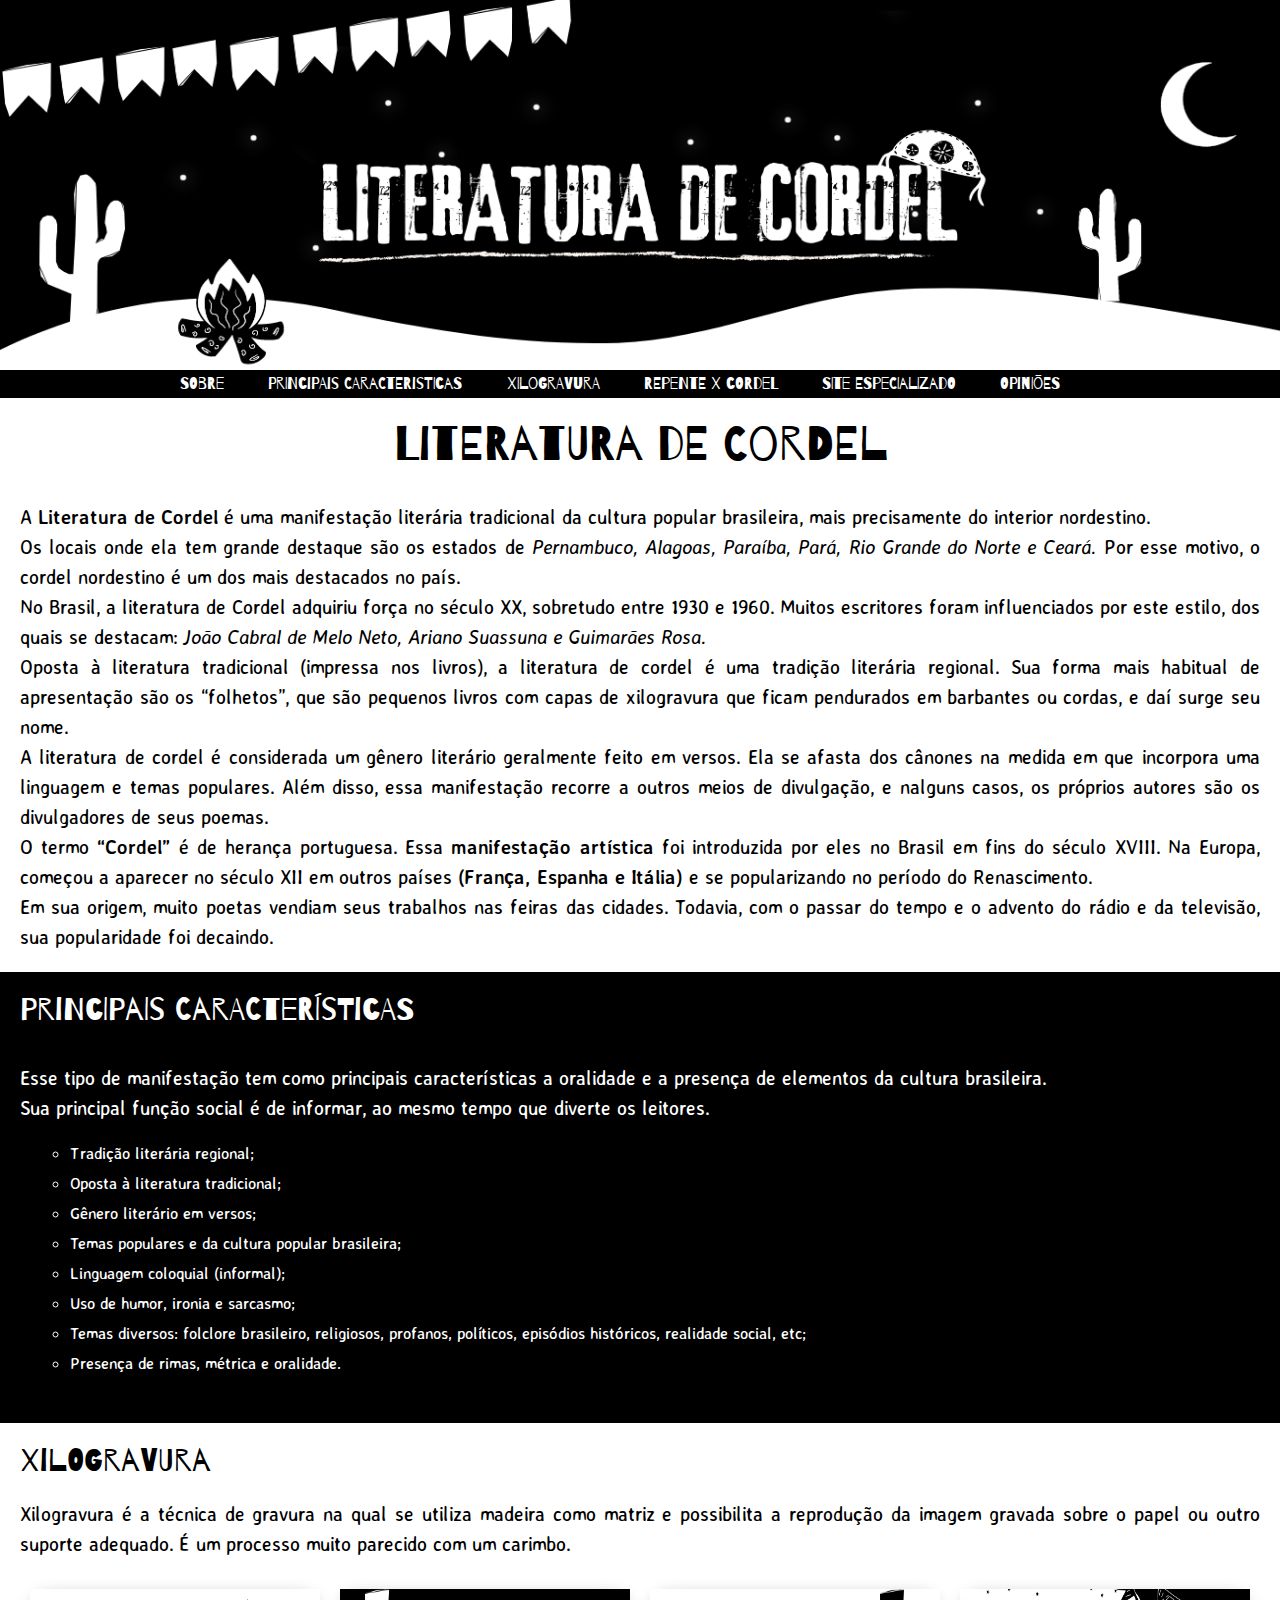
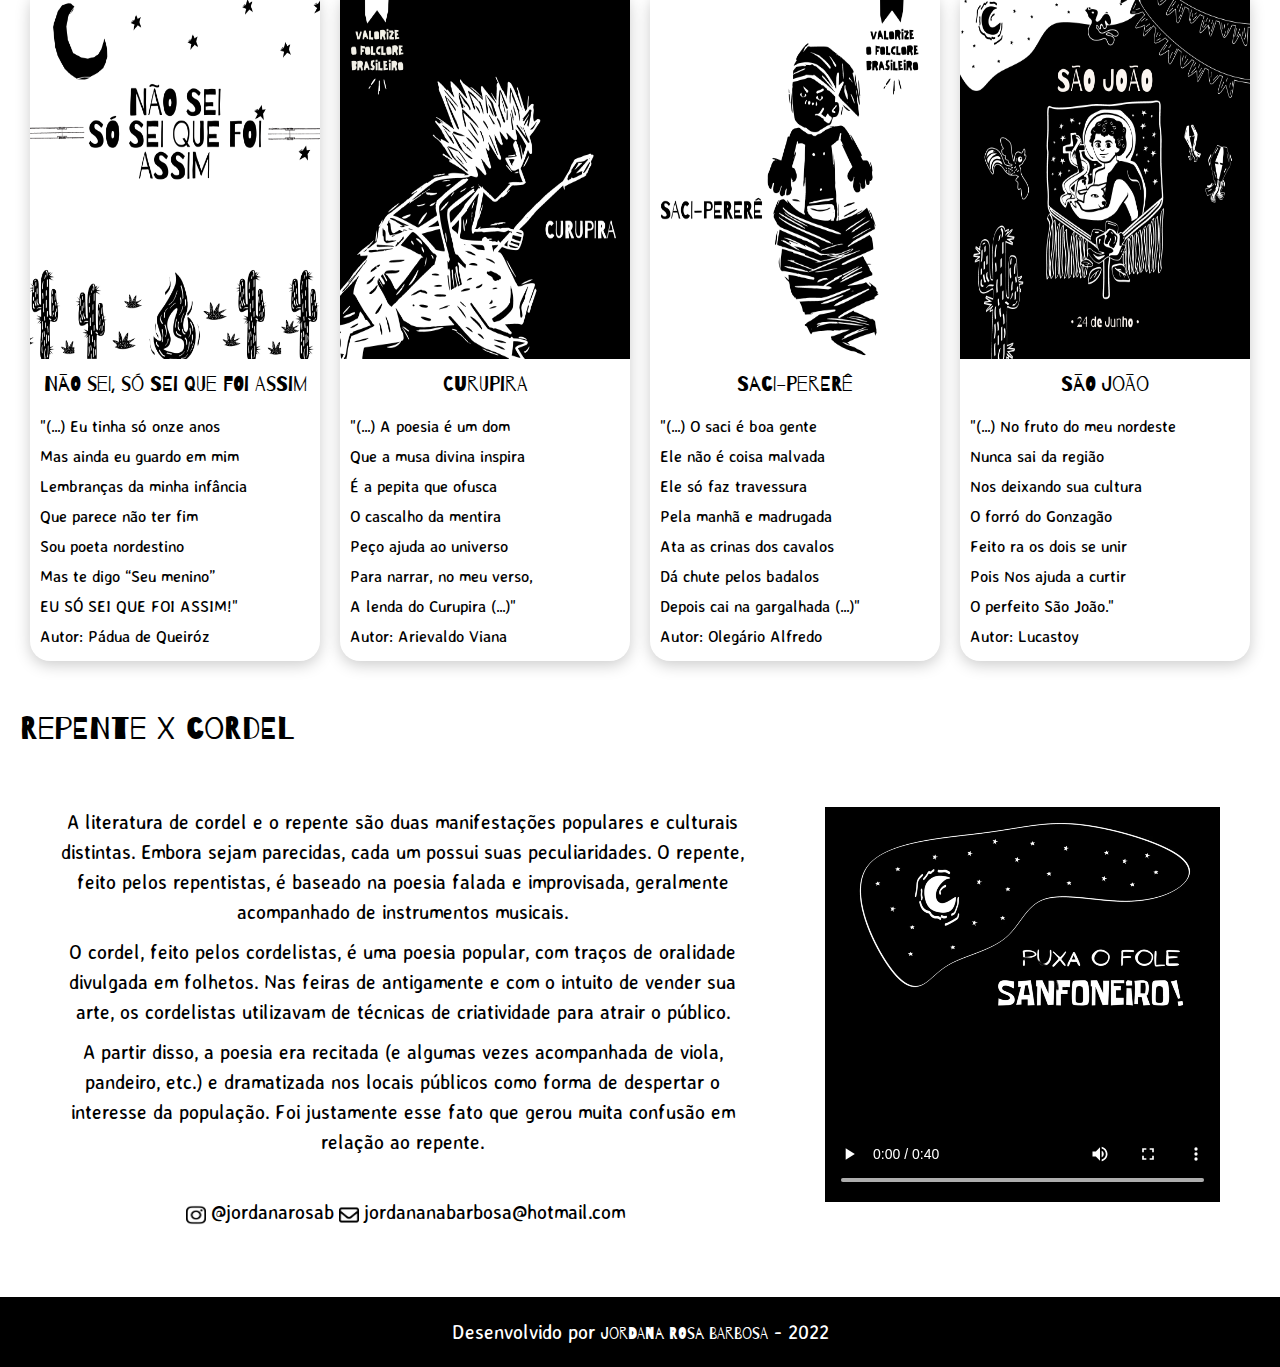
<file: index.html>
<!DOCTYPE html>
<html lang="pt-br">
<head>
	<title>Literatura de Cordel</title>
	<meta charset="utf-8"/>
	<meta name="author" content="Jordana Rosa">
	<meta name="keywords" content="xilogravura, manifestação literaria, folheto de cordel, rimada, rima">
	<meta name="description" content="Literatura de cordel também conhecida no Brasil como folheto, literatura popular em verso, ou simplesmente cordel, é um gênero literário popular escrito frequentemente na forma rimada, originado em relatos orais e depois impresso em folhetos.">
	<link rel="stylesheet" type="text/css" href="estilo.css" />
	<link href="https://fonts.googleapis.com/css2?family=Averia+Sans+Libre&family=Barrio&display=swap" rel="stylesheet">
	
</head>
<body>

	<header>
		<img src="img/banner.png" alt="Foto com cactos, bandeiras, céu estrelado, e nome literatura de cordel"/>
	</header>
	
	<nav>
			<a class="a-menu" href="#">SOBRE</a>
			<a class="a-menu" href="#pag-caracteristicas">PRINCIPAIS CARACTERISTICAS 
			<a class="a-menu" href="#pag-xilogravura">XILOGRAVURA</a>			
			<a class="a-menu" href="#pag-RXC">REPENTE X CORDEL</a>
			<a class="a-menu" href="http://www.ablc.com.br/">SITE ESPECIALIZADO</a>
			<a class="a-menu" href="opinioes.html">OPINIÕES</a>
	</nav>

	<article>
		<h1>Literatura de Cordel</h1>
			
		<p>A <strong><span id="txt-preto">Literatura de Cordel</strong></span> é uma manifestação literária tradicional da cultura popular brasileira, mais precisamente do interior nordestino.</p> 
		
		<p>Os locais onde ela tem grande destaque são os estados de <em>Pernambuco, Alagoas, Paraíba, Pará, Rio Grande do Norte e Ceará.</em> Por esse motivo, o cordel nordestino é um dos mais destacados no país.</p>
		
		<p>No Brasil, a literatura de Cordel adquiriu força no século XX, sobretudo entre 1930 e 1960. Muitos escritores foram influenciados por este estilo, dos quais se destacam: <em>João Cabral de Melo Neto, Ariano Suassuna e Guimarães Rosa.</em></p>
		
		<p> Oposta à literatura tradicional (impressa nos livros), a literatura de cordel é uma tradição literária regional. Sua forma mais habitual de apresentação são os “folhetos”, que são pequenos livros com capas de xilogravura que ficam pendurados em barbantes ou cordas, e daí surge seu nome. 
		<p> A literatura de cordel é considerada um gênero literário geralmente feito em versos. Ela se afasta dos cânones na medida em que incorpora uma linguagem e temas populares. Além disso, essa manifestação recorre a outros meios de divulgação, e nalguns casos, os próprios autores são os divulgadores de seus poemas.

		<p> O termo <strong>“Cordel”</strong> é de herança portuguesa. Essa <strong>manifestação artística</strong> foi introduzida por eles no Brasil em fins do século XVIII. Na Europa, começou a aparecer no século XII em outros países <strong>(França, Espanha e Itália)</strong> e se popularizando no período do Renascimento.</p>

		<p> Em sua origem, muito poetas vendiam seus trabalhos nas feiras das cidades. Todavia, com o passar do tempo e o advento do rádio e da televisão, sua popularidade foi decaindo. </p>

	</article>
	
	
	<section id="pag-caracteristicas">
		<h2>Principais características</h2>
		
		<p>Esse tipo de manifestação tem como principais características a oralidade e a presença de elementos da cultura brasileira. <br/>Sua principal função social é de informar, ao mesmo tempo que diverte os leitores.</p>
		<ul>
			<li>Tradição literária regional;</li>	
			<li>Oposta à literatura tradicional;</li>
			<li>Gênero literário em versos;</li>
			<li>Temas populares e da cultura popular brasileira;</li>
			<li>Linguagem coloquial (informal);</li>
			<li>Uso de humor, ironia e sarcasmo;</li>
			<li>Temas diversos: folclore brasileiro, religiosos, profanos, políticos, episódios históricos, realidade social, etc;</li>
			<li>Presença de rimas, métrica e oralidade.</li>
		</ul>		
		</section>
		
		<section id="pag-xilogravura">
				<h2>Xilogravura</h2>
			
				<p>Xilogravura é a técnica de gravura na qual se utiliza madeira como matriz e possibilita a reprodução da imagem gravada sobre o papel ou outro suporte adequado. É um processo muito parecido com um carimbo.</p>
			
			<div id="container">
				<div class="card">
					<img class img-card src="img/1.png"alt="fonte caracterisca com cactos e fogueira" />
					<div class="card-content">

						<h3>Não sei, só sei que foi assim</h3>

					<p>"(...) Eu tinha só onze anos</p>
						<p>Mas ainda eu guardo em mim</p>
						<p>Lembranças da minha infância</p>
						<p>Que parece não ter fim</p>
						<p>Sou poeta nordestino</p>
						<p>Mas te digo “Seu menino”</p>
						<p>EU SÓ SEI QUE FOI ASSIM!"</p>			
						<p>Autor: Pádua de Queiróz</p>
					</p>
						
					</div>
				</div>

				<div class="card">
					<img class img-card src="img/2.png" alt="curupira em cima de um porco com uma flecha na mão"/>
					<div class="card-content">

						<h3>Curupira</h3>

					<p> "(...) A poesia é um dom</p>
						<p>Que a musa divina inspira</p>
						<p>É a pepita que ofusca</p>
						<p>O cascalho da mentira</p>
						<p>Peço ajuda ao universo</p>
						<p>Para narrar, no meu verso,</p>
						<p>A lenda do Curupira (...)"</p>
						<p>Autor: Arievaldo Viana</p>
					</p>
						
					</div>
				</div>

				<div class="card">
					<img class img-card src="img/3.png" alt="saci dentro de um redemoinho"/>
					<div class="card-content">

						<h3>Saci-Pererê</h3>

					<p> "(...) O saci é boa gente
						<p>Ele não é coisa malvada</p>
						<p>Ele só faz travessura</p>
						<p>Pela manhã e madrugada</p>
						<p>Ata as crinas dos cavalos</p>
						<p>Dá chute pelos badalos</p>
						<p>Depois cai na gargalhada (...)"</p>
						<p>Autor: Olegário Alfredo</p>
					</p>
						
					</div>
				</div>

				<div class="card">
					<img class img-card src="img/4.png" alt="placa anunciando o dia de sao joao""/>
					<div class="card-content">

						<h3>São João</h3>

					<p> "(...) No fruto do meu nordeste</p>
						<p>Nunca sai da região</p>
						<p>Nos deixando sua cultura</p>
						<p>O forró do Gonzagão</p>
						<p>Feito ra os dois se unir</p>
						<p>Pois Nos ajuda a curtir</p>
						<p>O perfeito São João."</p>
						<p>Autor: Lucastoy</p>
					</p>
						
					</div>
				</div>

			</div>
				</section>

			<section  id="pag-RXC">	

				<h2>Repente x Cordel</h2>
				<div id="container-rxc">	
						<div class="coluna-logos">
								<p>A literatura de cordel e o repente são duas manifestações populares e culturais distintas. Embora sejam parecidas, cada um possui suas peculiaridades.
								O repente, feito pelos repentistas, é baseado na poesia falada e improvisada, geralmente acompanhado de instrumentos musicais.</p>
								<p>O cordel, feito pelos cordelistas, é uma poesia popular, com traços de oralidade divulgada em folhetos.
								Nas feiras de antigamente e com o intuito de vender sua arte, os cordelistas utilizavam de técnicas de criatividade para atrair o público.</p>
								<p>A partir disso, a poesia era recitada (e algumas vezes acompanhada de viola, pandeiro, etc.) e dramatizada nos locais públicos como forma de despertar o interesse da população. Foi justamente esse fato que gerou muita confusão em relação ao repente.</p>
							
							<div class="container-logos">
								<a href="https://www.instagram.com/jordanarosab" target="_blank">
									<img class="img-icones" src="img/instagram.png" />
								</a>
									<p>@jordanarosab</p>
								<a href="mailto:jordananabarbosa@gmail.com"/>
									<img class="img-icones" src="img/envelope-regular.png" />
								</a>
								<p>jordananabarbosa@hotmail.com</p>
							</div>		
						
				</div>
					<div class="coluna-logos">	

					<video src="img/puxa.mp4" controls autoplay preload="auto" loop>
						Seu navegador não suporta este vídeo!
					</video>
					</div>	
				</div>
			</section>
		<footer>
			<p>Desenvolvido por <a href="https://www.linkedin.com/in/jordana-rosa-barbosa-7b2118124" target="_blank">Jordana Rosa Barbosa</a> - 2022</p>
		</footer>
	
</body>
</html>
</file>
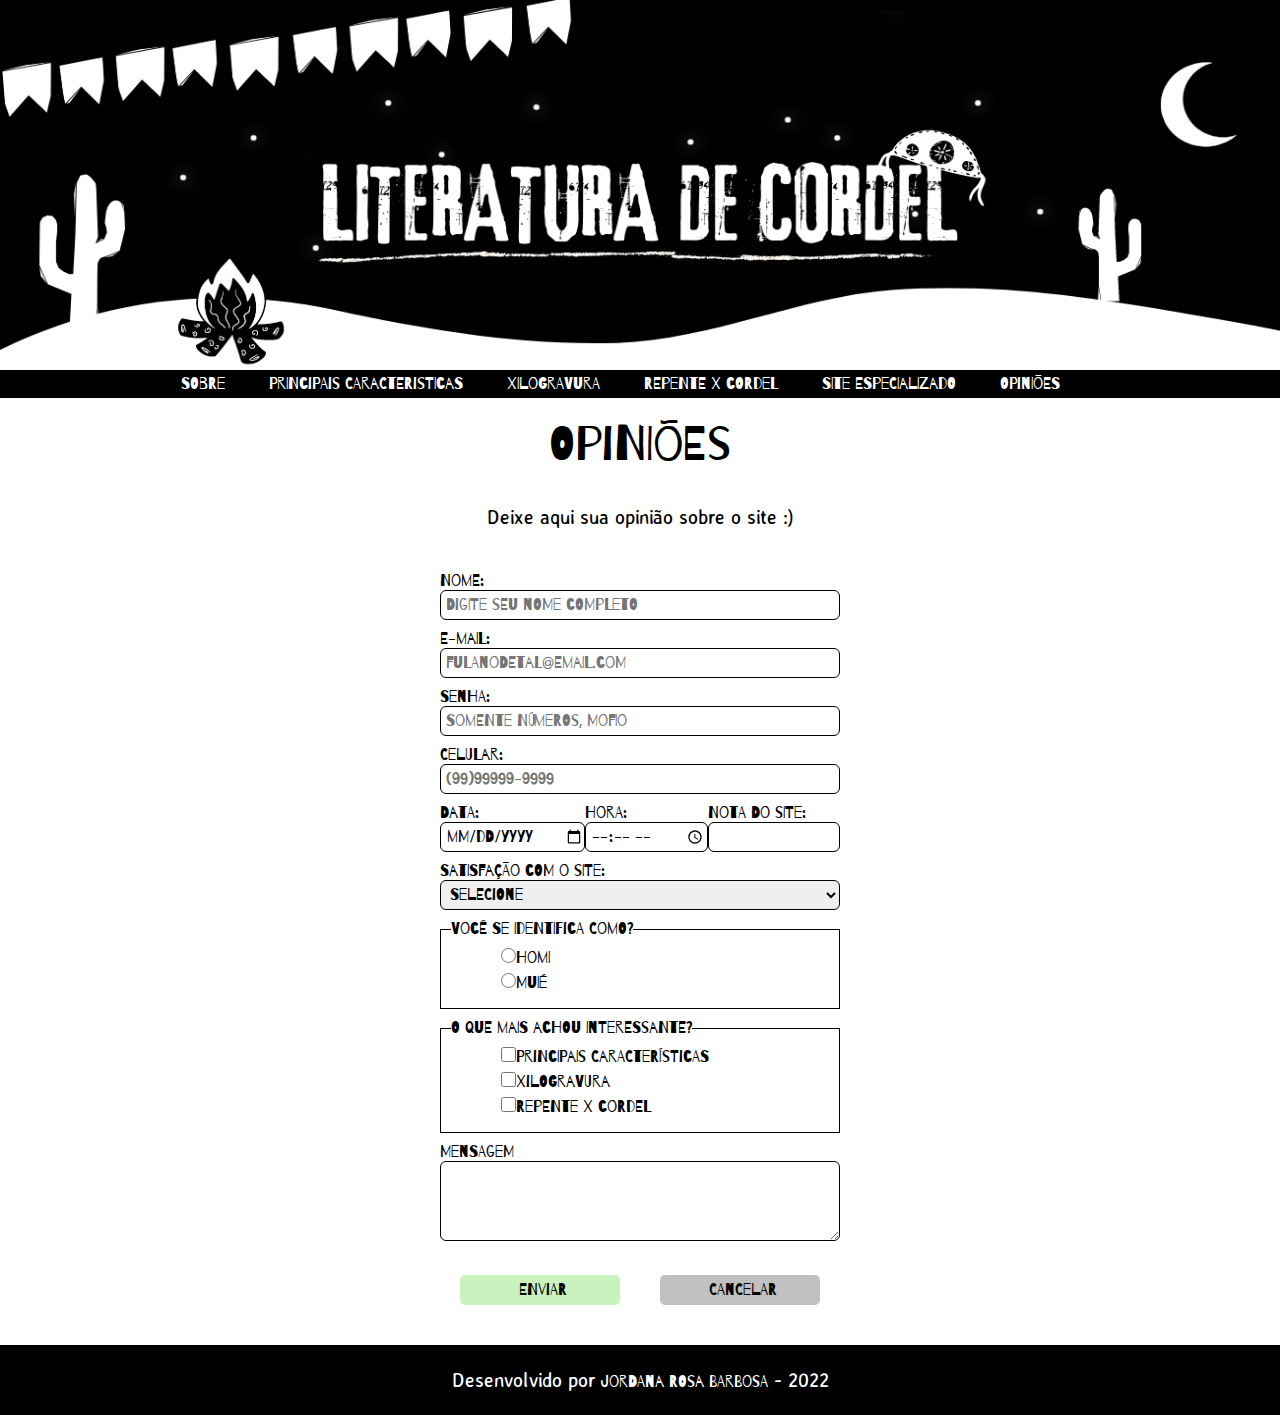
<file: opinioes.html>
<!DOCTYPE html>
<html lang="pt-br">
<head>
	<title>Literatura de Cordel</title>
	<meta charset="utf-8"/>
	<meta name="author" content="Jordana Rosa">
	<meta name="keywords" content="xilogravura, manifestação literaria, folheto de cordel, rimada, rima">
	<meta name="description" content="Literatura de cordel também conhecida no Brasil como folheto, literatura popular em verso, ou simplesmente cordel, é um gênero literário popular escrito frequentemente na forma rimada, originado em relatos orais e depois impresso em folhetos.">
	<link rel="stylesheet" type="text/css" href="estilo.css" />
	<link href="https://fonts.googleapis.com/css2?family=Averia+Sans+Libre&family=Barrio&display=swap" rel="stylesheet">
	
</head>
	<body>
		<header>

	<img src="img/banner.png" alt="Foto com cactos, bandeiras, céu estrelado, e nome literatura de cordel" />
		</header>

			<nav>		
				<a class="a-menu"href="index.html">SOBRE</a>
				<a class="a-menu" href="index.html#pag-caracteristicas">PRINCIPAIS CARACTERISTICAS</a>
				<a class="a-menu"href="index.html#pag-xilogravura">XILOGRAVURA</a>
				<a class="a-menu" href="index.html#pag-RXC">REPENTE X CORDEL</a>
				<a class="a-menu" href="http://www.ablc.com.br/">SITE ESPECIALIZADO</a>
				<a class="a-menu" href="#">OPINIÕES</a>
			</nav>

	<section id="pag-opinioes">
		<h1>Opiniões</h1>		
		
		<p>Deixe aqui sua opinião sobre o site :)</p> 
		
		<form name="" method="" action="">
			<label for="nome">Nome:</label>
			<input id="nome" type="text" name="nome_completo" placeholder="Digite seu nome completo" required /><br/>

			<label for="email">E-mail:</label>
			<input id="email" type="email" name="email" placeholder="fulanodetal@email.com" />

			<label for="senha">Senha:</label>
			<input id="senha" type="password" name="senha" placeholder="Somente números, mofio" />

			<label for="celular">Celular:</label>
			<input id="celular" type="tel" name="celular" placeholder="(99)99999-9999" pattern="^\(?\d{2}\)\d{5}[-\s]\d{4}.*?$">

		<div id="data-hora-nota">
			<div>
				<label for="data">Data:</label>
				<input id="data" type="date" name="data">
			</div>

			<div>
				<label for="">Hora:</label>
				<input id="hora" type="time" name="hora">
			</div>
			
			<div>
				<label for="nota">Nota do site:</label>
				<input id="nota" type="number" name="nota" min="1" max="10" step="1">
			</div>	

		</div>	
			<label for="satisfacao">Satisfação com o site:</label>
			<select id="satisfacao" name="satisfacao">
				<option>Selecione</option>
				<option value="baixa">Baixa</option>
				<option value="regular">Regular</option>
				<option value="media">Média</option>
				<option value="alta">Alta</option>
			</select>
			
			<fieldset>
				<legend>Você se identifica como?</legend>
				<input id="masc" type="radio" name="genero" value="masc" /><label for="masc">Homi</label><br/>
				<input id="fem" type="radio" name="genero" value="fem" /><label for="fem">Muié</label>
			</fieldset>

			<fieldset>
				<legend>O que mais achou interessante?</legend>
				<input id="pc" type="checkbox" name="atencao" value="principais caracteristicas"><label>Principais Características</label>
				<br/>
				<input id="xilo" type="checkbox" name="atencao" value="xilogravura"><label>Xilogravura</label>
				<br/>
				<input id="rxc" type="checkbox" name="atencao" value="repentexcordel"><label>Repente x Cordel</label>
				<br/>
			</fieldset>

				<label for="msg">Mensagem</label><br/>
				<textarea id="msg" cols="80" rows="4">
				</textarea>
			<div id="botoes-form">
				<input type="submit" name="bnt-enviar" value="ENVIAR" />
				<input type="reset" name="bnt-cancelar" value="CANCELAR" />	
			</div>	
		</form>
	</section>

		
		<footer>
			<p>Desenvolvido por <a href="https://www.linkedin.com/in/jordana-rosa-barbosa-7b2118124" target="_blank">Jordana Rosa Barbosa</a> - 2022</p>
		</footer>
		
  	</body>  		
</html>
</file>
<file: estilo.css>
/*seletor{propriedade:valor;}*/
@import url('https://fonts.googleapis.com/css2?family=Averia+Sans+Libre&family=Barrio&display=swap');

*{margin:0; padding:0;}

body{
    background-color: rgb(255, 255, 255);
}

header, img {
	width: 100%;
	height: 370px;
}


nav {	
	background-color: #000;
	text-align: center;
	padding: 5px;

}

a{
	font: 1rem Barrio, cursive;
	color: #FFF;
	text-decoration: 0;
	
}

.a-menu{
	margin-right: 40px;
	/*font-weight: bold; para deixar negrito*/
}

.a-menu link, .a-menu :visited {
	color:#FFF;
	}

.a-menu:hover, active{
	color: #9d9f89;
}

article {
	width: 100%;
	background-color: FFF;
	padding: 20px;
	box-sizing: border-box;

}

h1{ 
	font: 3rem Barrio, cursive;
	color: #000;
	text-align: center;
	margin-bottom: 30px;
}

p{
	font: 1.2rem'Averia Sans Libre',  cursive; 
	color: #000;
	text-align: justify;
	/*text-indent: 20px; /*para deixar arrumado*/
	line-height: 30px;
}
#txt-preto {
	color: #000;

}

section {
	padding: 20px;
	
}

h2{
	
	font: 2rem Barrio, cursive;
	margin-bottom: 20px;
}

#pag-caracteristicas{
	background-color: #000;	
	
}

#pag-caracteristicas h2{
	color: #FFF ;
	
}

#pag-caracteristicas p{
	color: #FFF;
	margin-top: 35px;
}

ul{
	list-style-type: circle;
	padding: 20px 50px; 

}

li{
	color: #FFF;
	font: 1.0rem'Averia Sans Libre',  cursive; 
	margin-bottom: 10px;
}

#pag-xilogravura{
	background-color: #FFF;

}

#container{
	display: flex;
	margin-top: 25px;
	margin-top: 20px;
}

.card{
	background-color: #FFF;
	margin: 10px;
	width: 25%;
	border-radius: 20px;
	box-shadow: 0 4px 15px #ccc;
	transition: 0,1s;
}

.img-card{
	border-radius: 10px 10px 0 0;
}

.card:hover{
	box-shadow: 0 8px 16px #ccc;

}

.card-content{
	padding: 10px;

}
.card-content p{
	font: 1rem'Averia Sans Libre',  cursive; 
	line-height: 30px;
	text-align: left;

}

h3{
	font: 1.3rem Barrio, cursive;
	color: #000;
	text-align: center;
	margin-bottom: 15px;
}

#pag-RXC{

}

#pag-RXC p{
	text-align: center;
	margin-bottom: 10px;
}

#container-rxc{
	display: flex;

}

.coluna-logos{
	padding: 40px;
}

.container-logos{
	margin-top: 40px;
	display: flex;
	justify-content: center;
	align-items: center;	
}

.container-logos p{
	color: #000;

}

.img-icones{
	width: 20px;
	height: 20px;
	padding: 5px;
} 

video{
	width: 395px;
}

footer{
	background-color: #000;
	padding: 20px;
	
}
footer p{
	text-align: center;
	color: #FFF;
}

footer a{
	color: #FFF;
}

footer a:hover{
	color: #9d9f89;
}

/*AGENDAMENTOS*/

#pag-opinioes{
	
}

#pag-opinioes p{
	text-align: center;
	margin-bottom: 40px;
}

form{
	width: 400px;
	margin:0px auto;
	/*background-color: #fff;
	padding: 20px;
	border-radius: 16px;
	box-shadow: 0 0 10px #9d9f89; configuração da caixa que envolve o formulario*/ 

}
input, select, textarea{
	width: 100%;
	height: 30px;
	margin-bottom: 10px;
	padding-left:5px;
	box-sizing: border-box;
	color: #000;
	border: 1px solid #000;
	border-radius: 6px;

}

label, fieldset, input, select, textarea{
	font: 1rem 'Barrio', cursive;	
}

fieldset{
	border: 1px solid #000;
	margin-bottom: 10px;
	padding: 10px;
}

#data-hora-nota{
	display: flex;
}

input[type="radio"], input[type="checkbox"]{
	width: 15px;
	height: 15px;
	margin-left: 50px;

}
textarea{
	height: 80px;
}

#botoes-form{
display: flex;
}

input[type="submit"], input[type="reset"]{
	margin:20px;
	background-color: #caf2be;
	border: 0;
	border-radius: 5px;
}

input[type="reset"]{
background-color: #c1c1c1;
}
</file>
